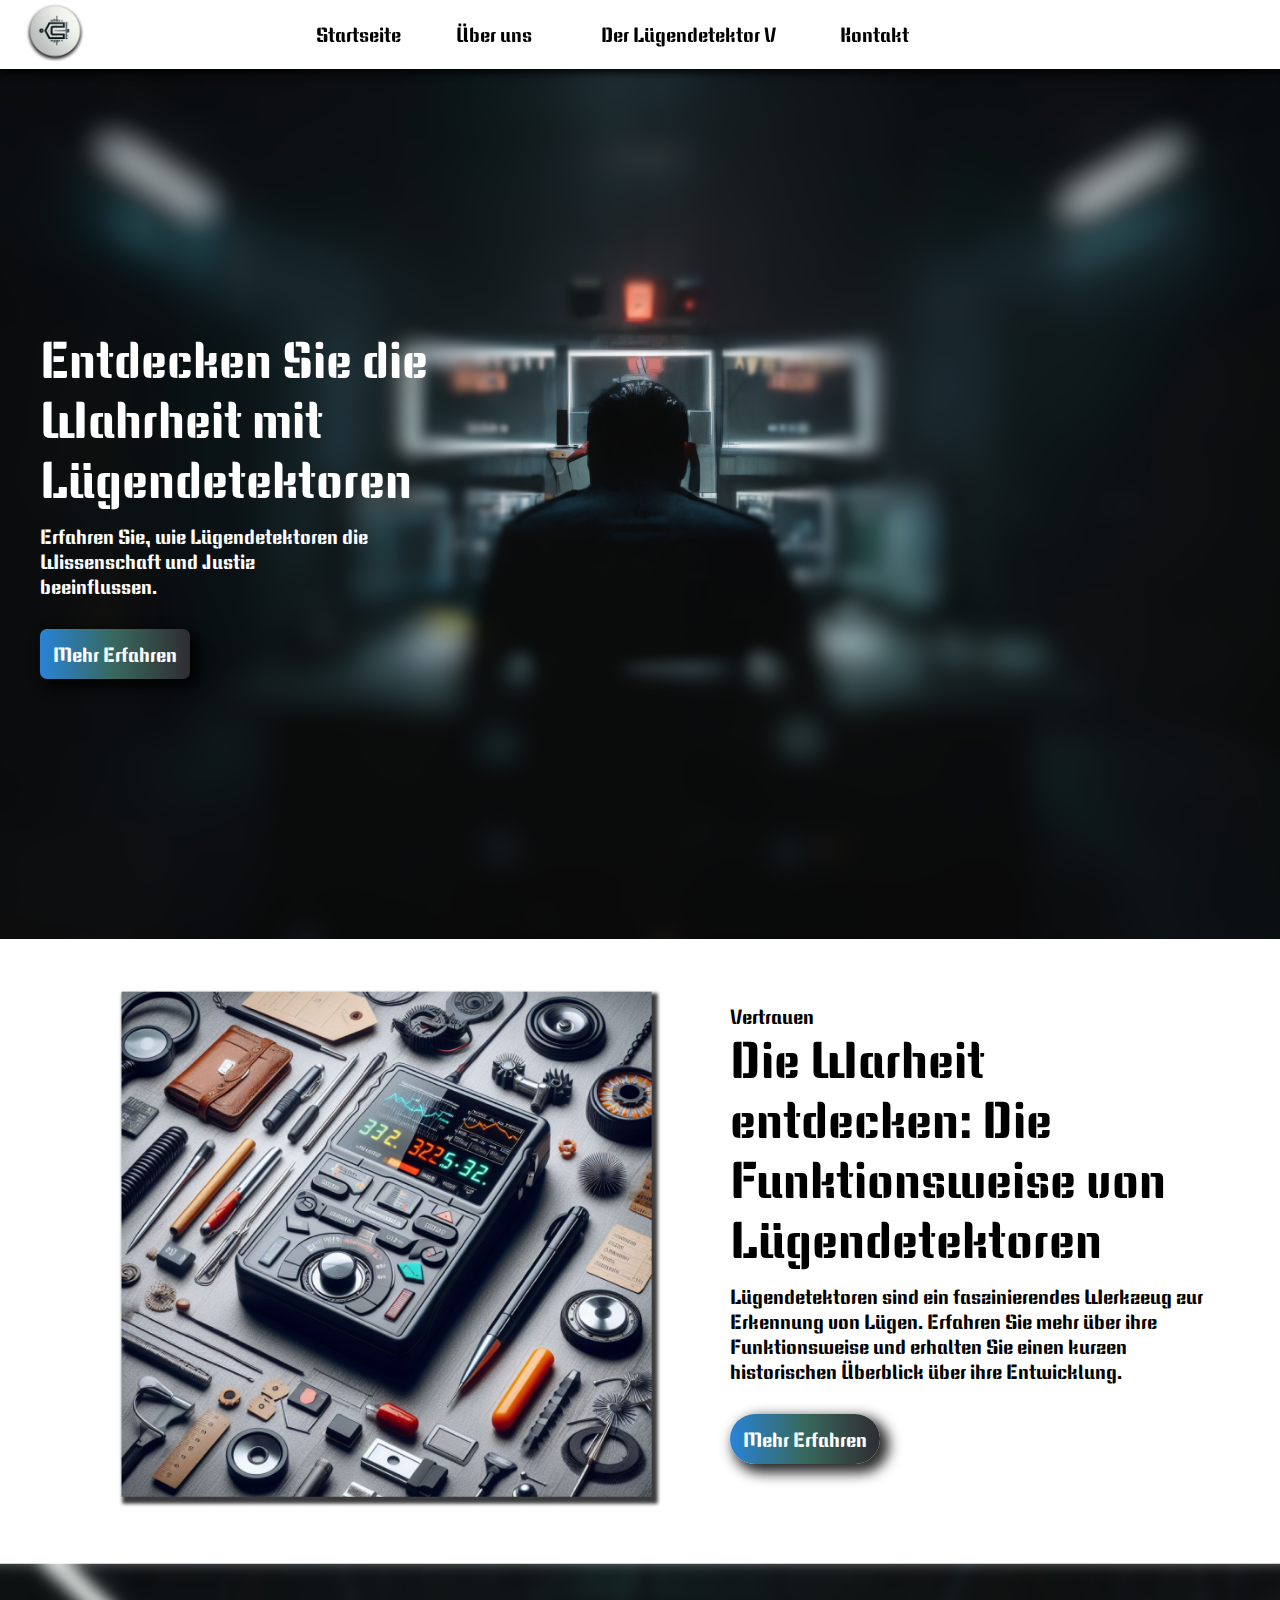
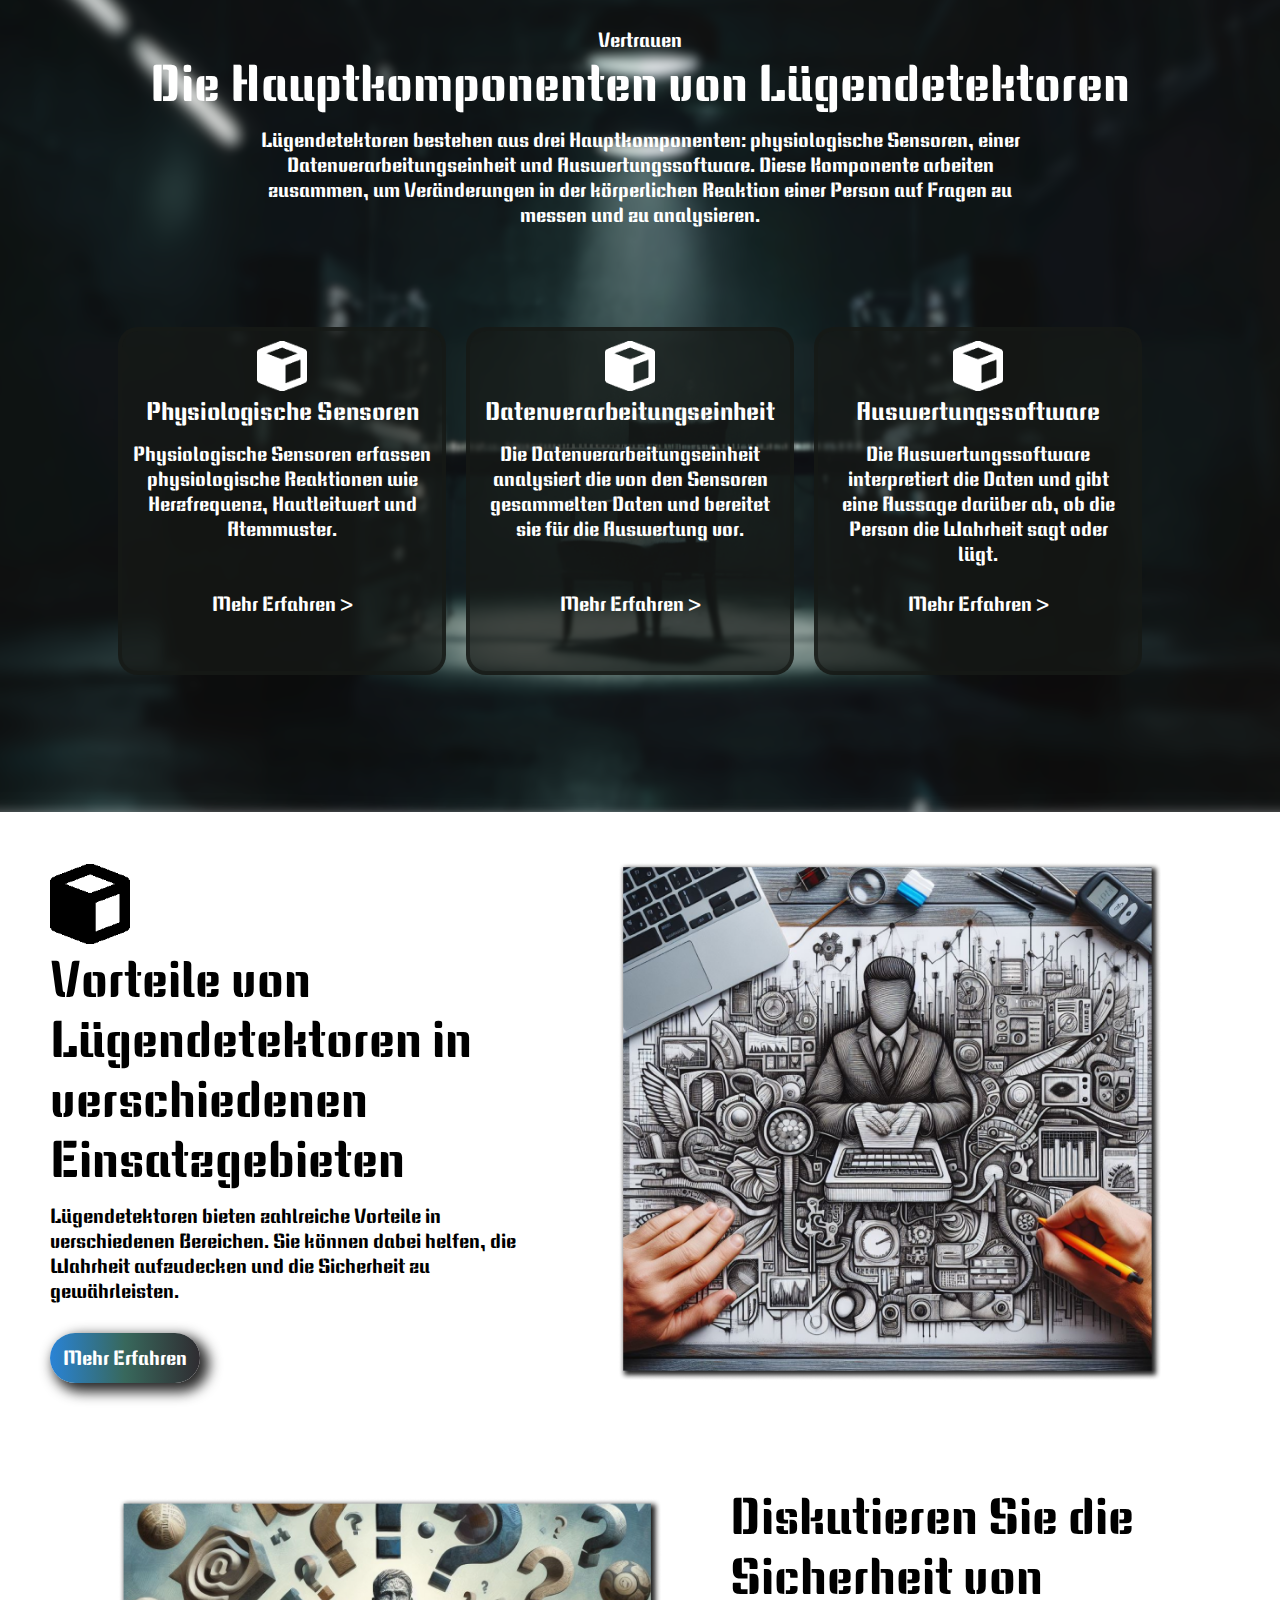
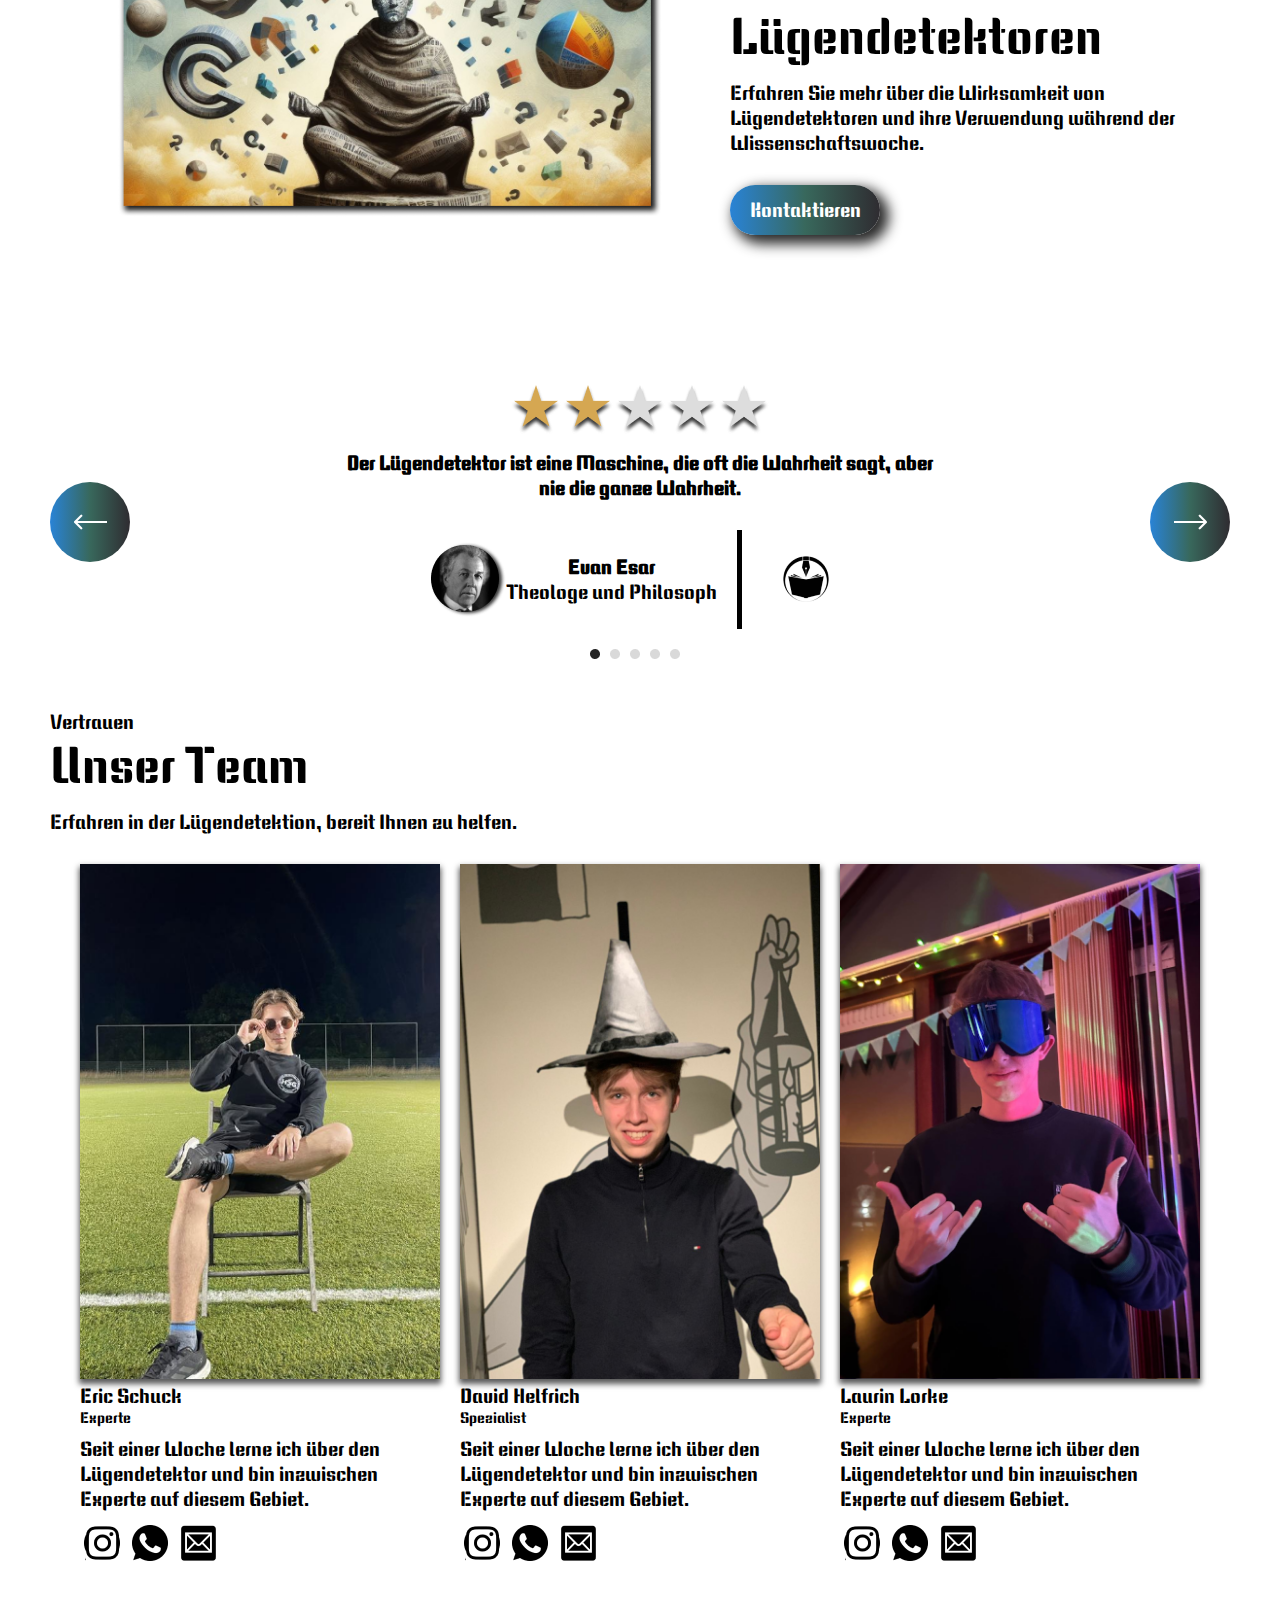
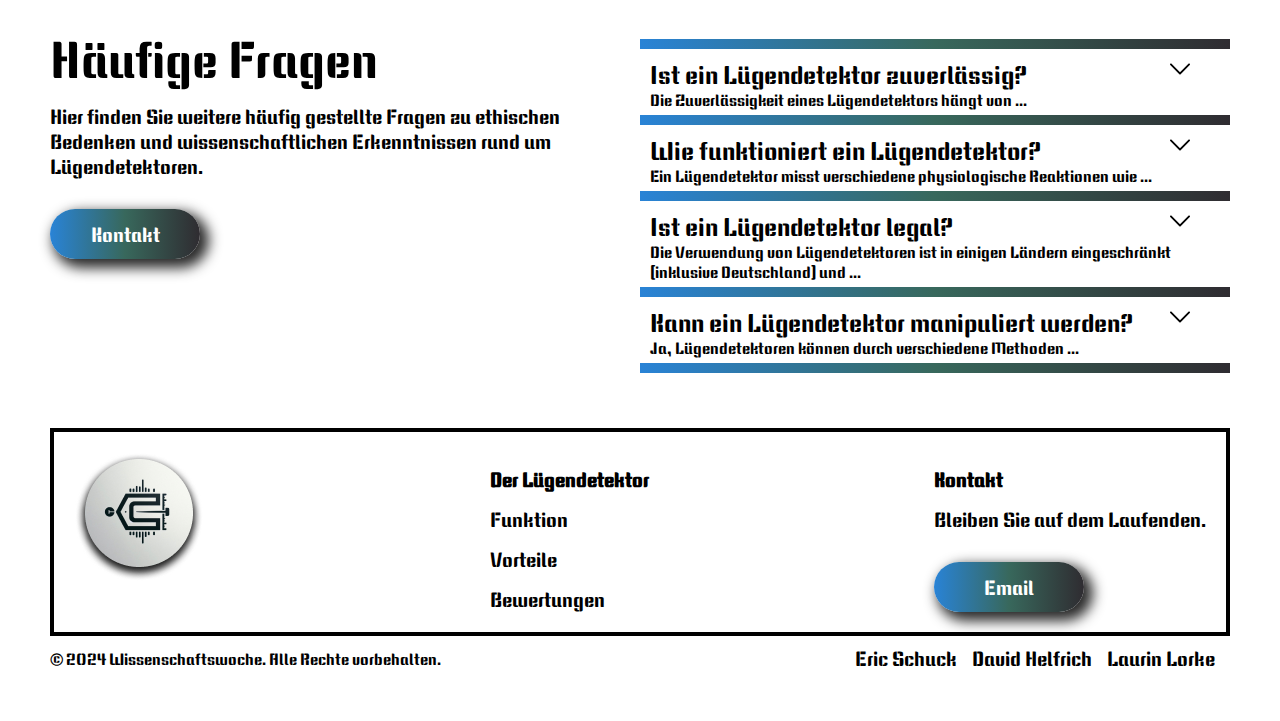
<file: index.html>
<!DOCTYPE html>
<html id="bdy" lang="en">
<head>
  <meta charset="UTF-8">
  <meta name="viewport" content="width=device-width, initial-scale=1.0, user-scalable=0">
  <link rel="preconnect" href="https://fonts.googleapis.com">
  <link rel="preconnect" href="https://fonts.gstatic.com" crossorigin>
  <link href="https://fonts.googleapis.com/css2?family=Keania+One&display=swap" rel="stylesheet">
  <link rel="stylesheet" href="style.css">
  <title>Der Lügendetektor</title>
</head>
<body>
  <div class="navbar">
    <div style="z-index: 99999;" class="left">
      <a href="#">
        <img class="navImg" src="assets/profile.png" />
      </a>
    </div>
    <div class="right">
      <a href="index2.html">
        <div class="subTitle navText">Startseite</div>
      </a>
      <a href="#about">
        <div class="subTitle navText">Über uns</div>
      </a>
      <div class="dropdown">
        <button class="dropbtn"><a class="dropnA">Der Lügendetektor V</a></button>
        <div class="dropdown-content">
          <a href="#funktion">Funktionsweise</a>
          <a href="#komponente">Hauptkomponente</a>
          <a href="#vorteile">Vorteile</a>
        </div>
      </div> 
      <a href="#contact">
        <div class="subTitle navText">Kontakt</div>
      </a>
    </div>
  </div>
  <div class="section1">
    <div class="sec1">
      <p class="bigTitle white">Entdecken Sie die<br>Wahrheit mit<br>Lügendetektoren </p>
      <p class="subTitle white">Erfahren Sie, wie Lügendetektoren die<br>Wissenschaft und Justiz<br>beeinflussen.</p>
      <a href="Wissenschaft & Justiz.docx-2.pdf">
        <div id="funktion" class="button">
          <p class="subTitle white">Mehr Erfahren</p>
        </div>
      </a>
    </div>
  </div>
  <div class="section2">
    <div class="l">
      <div class="imgContainer">
        <img class="scalable" src="assets/image1.png">
      </div>
    </div>
    <div class="r">
      <p class="subTitle">Vertrauen</p>
      <p class="bigTitle">Die Warheit entdecken: Die Funktionsweise von Lügendetektoren</p>
      <p class="subTitle">Lügendetektoren sind ein faszinierendes Werkzeug zur Erkennung von Lügen. Erfahren Sie mehr über ihre Funktionsweise und erhalten Sie einen kurzen historischen Überblick über ihre Entwicklung.</p>
      <div id="komponente" class="flex">
        <a href="Wie funktioniert der Lügendetektor.docx-2.pdf">
          <div class="button" style="border-radius: 50px;">
            <p class="subTitle white">Mehr Erfahren</p>
          </div>
        </a>
      </div>
    </div>
  </div>
  <div class="section3">
    <div>
      <p class="subTitle white">Vertrauen</p>
      <p class="bigTitle white">Die Hauptkomponenten von Lügendetektoren</p>
      <div style="width: 100%; justify-content: center; display: flex;">
        <p class="subTitle white" style="max-width: 800px;">Lügendetektoren bestehen aus drei Hauptkomponenten: physiologische Sensoren, einer Datenverarbeitungseinheit und Auswertungssoftware. Diese Komponente arbeiten zusammen, um Veränderungen in der körperlichen Reaktion einer Person auf Fragen zu messen und zu analysieren.</p>
      </div>
      <div class="flex">
        <a href="Wie funktioniert der Lügendetektor.docx-2.pdf">
          <div class="card">
            <img src="assets/Rectangle 35.png">
            <p class="bigTitle white">Physiologische Sensoren</p>
            <p class="subTitle white" style="margin-bottom: 50px;">Physiologische Sensoren erfassen physiologische Reaktionen wie Herzfrequenz, Hautleitwert und Atemmuster.</p>
            <a href="#" class="subTitle white">Mehr Erfahren ></a>
          </div>
        </a>
        <a href="Wie funktioniert der Lügendetektor.docx-2.pdf">
          <div class="card">
            <img src="assets/Rectangle 35.png">
            <p class="bigTitle white">Datenverarbeitungseinheit</p>
            <p class="subTitle white" style="margin-bottom: 50px;">Die Datenverarbeitungseinheit analysiert die von den Sensoren gesammelten Daten und bereitet sie für die Auswertung vor.</p>
            <a href="#" class="subTitle white">Mehr Erfahren ></a>
          </div>
        </a>
        <a href="Wie funktioniert der Lügendetektor.docx-2.pdf">
          <div class="card">
            <img src="assets/Rectangle 35.png">
            <p class="bigTitle white">Auswertungssoftware</p>
            <p class="subTitle white" style="margin-bottom: 25px;">Die Auswertungssoftware interpretiert die Daten und gibt eine Aussage darüber ab, ob die Person die Wahrheit sagt oder lügt.</p>
            <a href="#" class="subTitle white">Mehr Erfahren ></a>
          </div>
        </a>
      </div>
    </div>
  </div>
  <div id="vorteile" class="section4">
    <div class="r">
      <img src="assets/Rectangle 35.png">
      <p class="bigTitle">Vorteile von Lügendetektoren in<br>verschiedenen<br>Einsatzgebieten</p>
      <p class="subTitle">Lügendetektoren bieten zahlreiche Vorteile in verschiedenen Bereichen. Sie können dabei helfen, die Wahrheit aufzudecken und die Sicherheit zu gewährleisten.</p>
      <div class="flex">
        <a href="Vor und Nachteile.docx-2.pdf">
          <div class="button" style="border-radius: 50px;">
            <p class="subTitle white">Mehr Erfahren</p>
          </div>
        </a>
      </div>
    </div>
    <div class="l">
      <div class="imgContainer">
        <img class="scalable" src="assets/image2.png">
      </div>
    </div>
  </div>
  <div class="section5">
    <div class="l">
      <div class="imgContainer">
        <img class="scalable" src="assets/image3.png">
      </div>
    </div>
    <div class="r">
      <p class="bigTitle">Diskutieren Sie die<br>Sicherheit von<br>Lügendetektoren</p>
      <p class="subTitle">Erfahren Sie mehr über die Wirksamkeit von Lügendetektoren und ihre Verwendung während der Wissenschaftswoche.</p>
      <div class="flex">
        <a href="#contact">
          <div id="bewertung" class="button" style="border-radius: 50px;">
            <p class="subTitle white">Kontaktieren</p>
          </div>
        </a>
      </div>
    </div>
  </div>
  <div class="section6">
    <div class="one">
      <div onclick="left(), plusSlides(-1)" class="circle">
        <img src="assets/Arrow 1.png">
      </div>
    </div>
    <div class="two">
      <div class="flex1">
        <div class="comment mySlides fade comment1" style="margin-left: auto;">
          <div class="starContainer">
            <img src="assets/Star 1.png">
            <img src="assets/Star 1.png">
            <img src="assets/Star 2.png">
            <img src="assets/Star 2.png">
            <img src="assets/Star 2.png">
          </div>
          <p class="subTitle" style="font-weight: 600;">Der Lügendetektor ist eine Maschine, die oft die Wahrheit sagt, aber nie die ganze Wahrheit.</p>
          <div class="profileContainer">
            <img class="scalable" src="assets/Evan-Esar 1.png">
            <div>
              <p class="subTitle" style="font-weight: 600;">Evan Esar</p>
              <p class="subTitle">Theologe und Philosoph</p>
            </div>
            <img class="line" src="assets/Rectangle 14.png">
            <img class="scalable" src="assets/istockphoto-1258141369-612x612 1.png">
          </div>
        </div>  
        <div class="comment mySlides fade">
          <div class="starContainer">
            <img src="assets/Star 1.png">
            <img src="assets/Star 1.png">
            <img src="assets/Star 2.png">
            <img src="assets/Star 2.png">
            <img src="assets/Star 2.png">
          </div>
          <p class="subTitle" style="font-weight: 600;">Lügendetektoren sind heute vor den meisten Gerichten der Welt nicht als Beweismittel zugelassen. Sie sind zu unzuverlässig und zu unpraktisch. Ein britischer Wissenschaftler hat nun ein Gerät entwickelt, das versucht, beide Probleme gleichzeitig anzugehen.</p>
          <div class="profileContainer">
            <img class="scalable" src="assets/fanny_jimenez 1.png">
            <div>
              <p class="subTitle" style="font-weight: 600;">Fanny Jimenez</p>
              <p class="subTitle">Business Insider</p>
            </div>
            <img class="line" src="assets/Rectangle 14.png">
            <img class="scalable" style="border: 2px solid; border-radius: 50px;" src="assets/business-insider-logo.png">
          </div>
        </div>
        <div class="comment mySlides fade">
          <div class="starContainer">
            <img src="assets/Star 1.png">
            <img src="assets/Star 1.png">
            <img src="assets/Star 1.png">
            <img src="assets/Star 1.png">
            <img src="assets/Star 2.png">
          </div>
          <p class="subTitle" style="font-weight: 600;">Die Wahrheit zu sagen ist die beste Art, sich zu verteidigen.</p>
          <div class="profileContainer">
            <img class="scalable" src="assets/ovid.png">
            <div>
              <p class="subTitle" style="font-weight: 600;">Ovid</p>
              <p class="subTitle">Dichter der Antike</p>
            </div>
            <img class="line" src="assets/Rectangle 14.png">
            <img class="scalable" src="assets/feather-pen 1.png">
          </div>
        </div>
        <div class="comment mySlides fade" style="margin-right: auto;">
          <div class="starContainer">
            <img src="assets/Star 1.png">
            <img src="assets/Star 1.png">
            <img src="assets/Star 2.png">
            <img src="assets/Star 2.png">
            <img src="assets/Star 2.png">
          </div>
          <p class="subTitle" style="font-weight: 600;">Lügendetektoren können uns Informationen geben, aber sie können uns nicht die Wahrheit erzählen.</p>
          <div class="profileContainer">
            <img class="scalable" src="assets/GeneHackmanJun08 1.png">
            <div>
              <p class="subTitle" style="font-weight: 600;">Gene Hackman</p>
              <p class="subTitle">Schauspieler</p>
            </div>
            <img class="line" src="assets/Rectangle 14.png">
            <img class="scalable" src="assets/theatermasken-ikonenschattenbild-verantwortungsvolles-logo-des-theaterdramakomödienvektorikonen-schauspielers-191228845 1.png">
          </div>
        </div>
        <div class="comment mySlides fade" style="margin-right: auto;">
          <div class="starContainer">
            <img src="assets/Star 1.png">
            <img src="assets/Star 1.png">
            <img src="assets/Star 1.png">
            <img src="assets/Star 2.png">
            <img src="assets/Star 2.png">
          </div>
          <p class="subTitle" style="font-weight: 600;">Der Lügendetektor, der Mann und die Maschine, die sich nie einig sind.</p>
          <div class="profileContainer">
            <img class="scalable" src="assets/robert.png">
            <div>
              <p class="subTitle" style="font-weight: 600;">Robert Brault</p>
              <p class="subTitle">Autor</p>
            </div>
            <img class="line" src="assets/Rectangle 14.png">
            <img class="scalable" src="assets/feather-pen 1.png">
          </div>
        </div>
      </div>
      <div id="about" class="flex" style="margin-top: 20px;">
        <img class="circle1" id="id1" src="assets/Ellipse 3.png">
        <img class="circle1" id="id2" src="assets/Ellipse 3.png">
        <img class="circle1" id="id3" src="assets/Ellipse 3.png">
        <img class="circle1" id="id4" src="assets/Ellipse 3.png">
        <img class="circle1" id="id5" src="assets/Ellipse 3.png">
      </div>
    </div>
    <div class="three">
      <div onclick="right(), plusSlides(1)" class="circle">
        <img src="assets/Arrow 2.png">
      </div>
    </div>
  </div>
  <div class="section7">
    <p class="subTitle">Vertrauen</p>
    <p class="bigTitle">Unser Team</p>
    <p class="subTitle">Erfahren in der Lügendetektion, bereit Ihnen zu helfen.</p>
    <div class="sec7Container">
      <div class="card1">
        <div class="imgContainer1">
          <img class="scalable sec7Img" src="assets/Eric2.png">
        </div>
        <p class="subTitle">Eric Schuck</p>
        <p class="subTitle" style="font-size: 15px; margin-bottom: 10px;">Experte</p>
        <p class="subTitle">Seit einer Woche lerne ich über den Lügendetektor und bin inzwischen Experte auf diesem Gebiet.</p>
        <div style="margin-top: 10px;">
          <a href="https://www.instagram.com/_ericschuck_/"><img class="scalable" src="assets/insta.png"></a>
          <a href=""><img class="scalable" src="assets/phone.png"></a>
          <a href="mailto:eschuck58@gmail.com"><img class="scalable" src="assets/mail.png"></a>
        </div>
      </div>
      <div class="card1">
        <div class="imgContainer1">
          <img class="scalable sec7Img" src="assets/david.png">
        </div>
        <p class="subTitle">David Helfrich</p>
        <p class="subTitle" style="font-size: 15px; margin-bottom: 10px;">Spezialist</p>
        <p class="subTitle">Seit einer Woche lerne ich über den Lügendetektor und bin inzwischen Experte auf diesem Gebiet.</p>
        <div style="margin-top: 10px;">
          <a href="https://www.instagram.com/david.hsg.99/"><img class="scalable" src="assets/insta.png"></a>
          <a href=""><img class="scalable" src="assets/phone.png"></a>
          <a href="mailto:helfrichdavid07@gmail.com"><img class="scalable" src="assets/mail.png"></a>
        </div>
      </div>
      <div class="card1">
        <div class="imgContainer1">
          <img class="scalable sec7Img" src="assets/Laurin.png">
        </div>
        <p class="subTitle">Laurin Lorke</p>
        <p class="subTitle" style="font-size: 15px; margin-bottom: 10px;">Experte</p>
        <p class="subTitle">Seit einer Woche lerne ich über den Lügendetektor und bin inzwischen Experte auf diesem Gebiet.</p>
        <div style="margin-top: 10px;">
          <a href="https://www.instagram.com/08laurin80/"><img class="scalable" src="assets/insta.png"></a>
          <a href=""><img class="scalable" src="assets/phone.png"></a>
          <a href="mailto:lorke_laurin@yahoo.com"><img class="scalable" src="assets/mail.png"></a>
        </div>
      </div>
    </div>
  </div>
  <div class="section8">
    <div class="left" style="align-items: top;">
      <div>
        <p class="bigTitle">Häufige Fragen</p>
        <p class="subTitle">Hier finden Sie weitere häufig gestellte Fragen zu ethischen Bedenken und wissenschaftlichen Erkenntnissen rund um Lügendetektoren.</p>
        <a href="mailto:eschuck58@gmail.com" target="_blank">
          <div class="button" style="border-radius: 50px;">
            <p class="subTitle white">Kontakt</p>
          </div>
        </a>
      </div>
    </div>

    <div class="section8r">
      <div class="borderq">
      </div>
      <div class="question1">
        <div class="section8question">
          <div class="question">
            <p>Ist ein Lügendetektor zuverlässig?</p>
          </div>
          <div class="arrowdownIcon">
            <img class="icon" src="assets/arrow-down.svg" onclick="openDropdown('exQ1', 'pQ1')">
          </div>
        </div>
        <div class="contentquestion">
          <p>
            Die Zuverlässigkeit eines Lügendetektors hängt von 
            <span class="invisible x" id="exQ1">verschiedenen Faktoren ab, einschließlich der Erfahrung des Prüfers und der Art der Befragung bzw. des CQT - Lügendetektors.</span>
            <span class="y " id="pQ1">...</span>
          </p>
          <div class="extendedContentQ">
  
          </div>
        </div>
        
      </div>
      <div class="borderq">
      </div>
      <div class="question1">
        <div class="section8question">
          <div class="question">
            <p>Wie funktioniert ein Lügendetektor?</p>
          </div>
          <div class="arrowdownIcon">
            <img onclick="openDropdown('exQ2', 'pQ2')" class="icon" src="assets/arrow-down.svg">
          </div>
        </div>
        <div class="contentquestion">
          <p>
            Ein Lügendetektor misst verschiedene physiologische Reaktionen wie  
            <span class="invisible x" id="exQ2">Herzschlag, Blutdruck und Hautleitfähigkeit, um Anzeichen von Stress oder Unwarheit zu erkennen</span>
            <span class="y " id="pQ2">...</span>
          </p>
      </div>
      <div class="borderq">
      </div>
      <div class="question1">
        <div class="section8question">
          <div class="question">
            <p>Ist ein Lügendetektor legal?</p>
          </div>
          <div class="arrowdownIcon">
            <img id="iconar" class="icon" src="assets/arrow-down.svg" onclick="openDropdown('exQ3', 'pQ3')">
          </div>
        </div>
        <div class="contentquestion">
          <p>
            Die Verwendung von Lügendetektoren ist in einigen Ländern eingeschränkt (inklusive Deutschland) und 
            <span id="exQ3" class="invisible x">kann nur in bestimmten Situationen genutzt werden. Außerdem sind Auswertung der Lügendetektoren vor Gericht  als Beweise selten zulässig und auch leicht abstreitbar. </span>
            <span class="y" id="pQ3">...</span>  
          </p>
          
        </div>
      </div>
      <div class="borderq">
      </div>
      <div class="question1">
        <div class="section8question">
          <div class="question">
            <p>Kann ein Lügendetektor manipuliert werden?</p>
          </div>
          <div class="arrowdownIcon">
            <img id="iconar" class="icon" src="assets/arrow-down.svg" onclick="openDropdown('exQ4', 'pQ4')">
          </div>
        </div>
        <div class="contentquestion">
          <p style="transition: all 0.5s ease;">
            Ja, Lügendetektoren können durch verschiedene Methoden 
            <span id="exQ4" class="invisible x"> manipuliert werden, wie beispielweise durch die Verwendung von Gegenmaßnahmen, das bedeutet z.B kontrollieren von physiologische Reaktionen, etc. </span>
            <span class="y" id="pQ4">...</span>  
          </p>
        </div>
        <div class="borderq">
        </div>
  </div>
  </div>
  </div>
  </div>
  <div class="section9">
    <div>
      <img class="scalable" src="assets/profile.png">
    </div>
    <div style="display: grid;">
      <a href="#" class="subTitle" style="font-weight: 700;">Der Lügendetektor</a>
      <a href="#funktion" class="subTitle">Funktion</a>
      <a href="#vorteile" class="subTitle">Vorteile</a>
      <a href="#bewertung" class="subTitle">Bewertungen</a>
    </div>
    <div>
      <p class="subTitle" style="font-weight: 700;">Kontakt</p>
      <p class="subTitle">Bleiben Sie auf dem Laufenden.</p>
      <a href="mailto:eschuck58@gmail.com" target="_blank">
        <div id="contact" class="button" style="border-radius: 50px;">
          <p class="subTitle white">Email</p>
        </div>
      </a>
    </div>
  </div>
  <div class="section10">
    <div>
      <p>© 2024 Wissenschaftswoche. Alle Rechte vorbehalten.</p>
    </div>
    <div style="display: flex;">
      <p class="subTitle" style="margin: 0 15px 0 0;">Eric Schuck</p>
      <p class="subTitle" style="margin: 0 15px 0 0;">David Helfrich</p>
      <p class="subTitle" style="margin: 0 15px 0 0;">Laurin Lorke</p>
    </div>
  </div>
  <script src="script.js"></script>
</body>
</html>
</file>
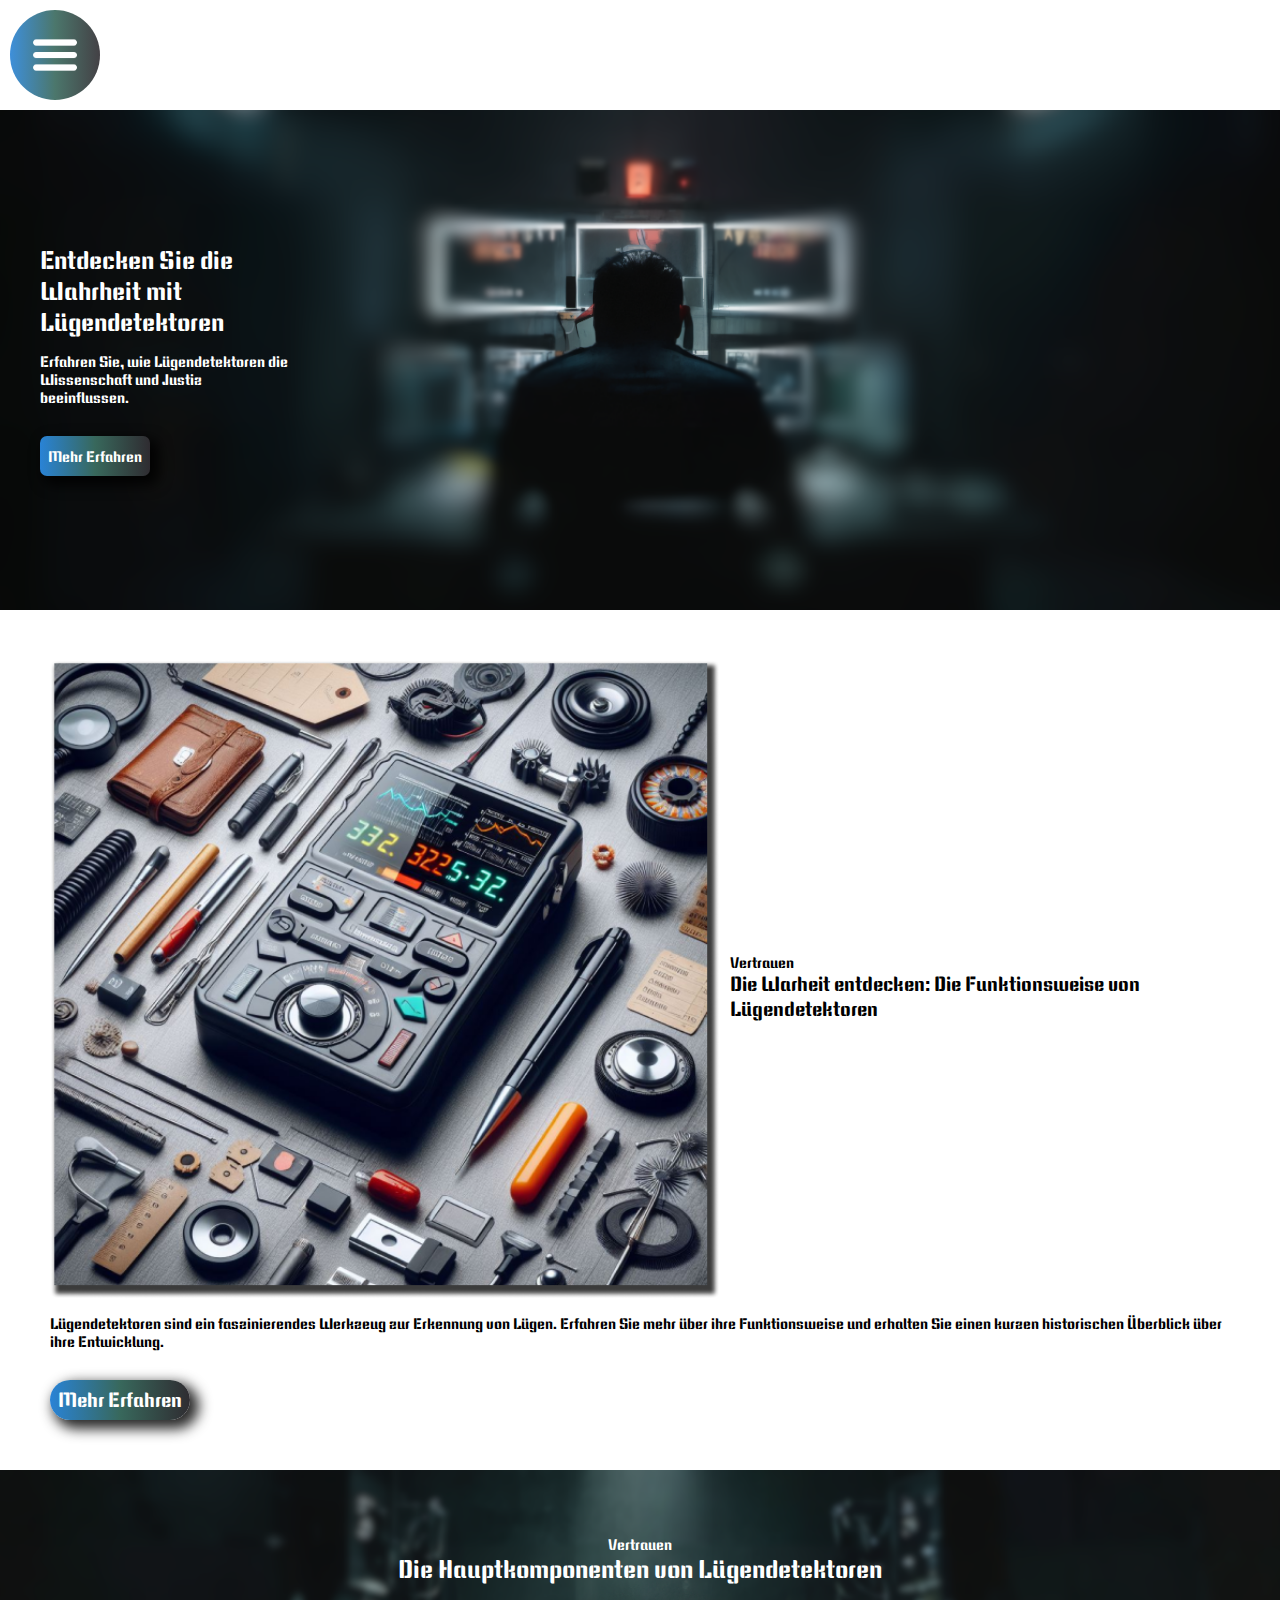
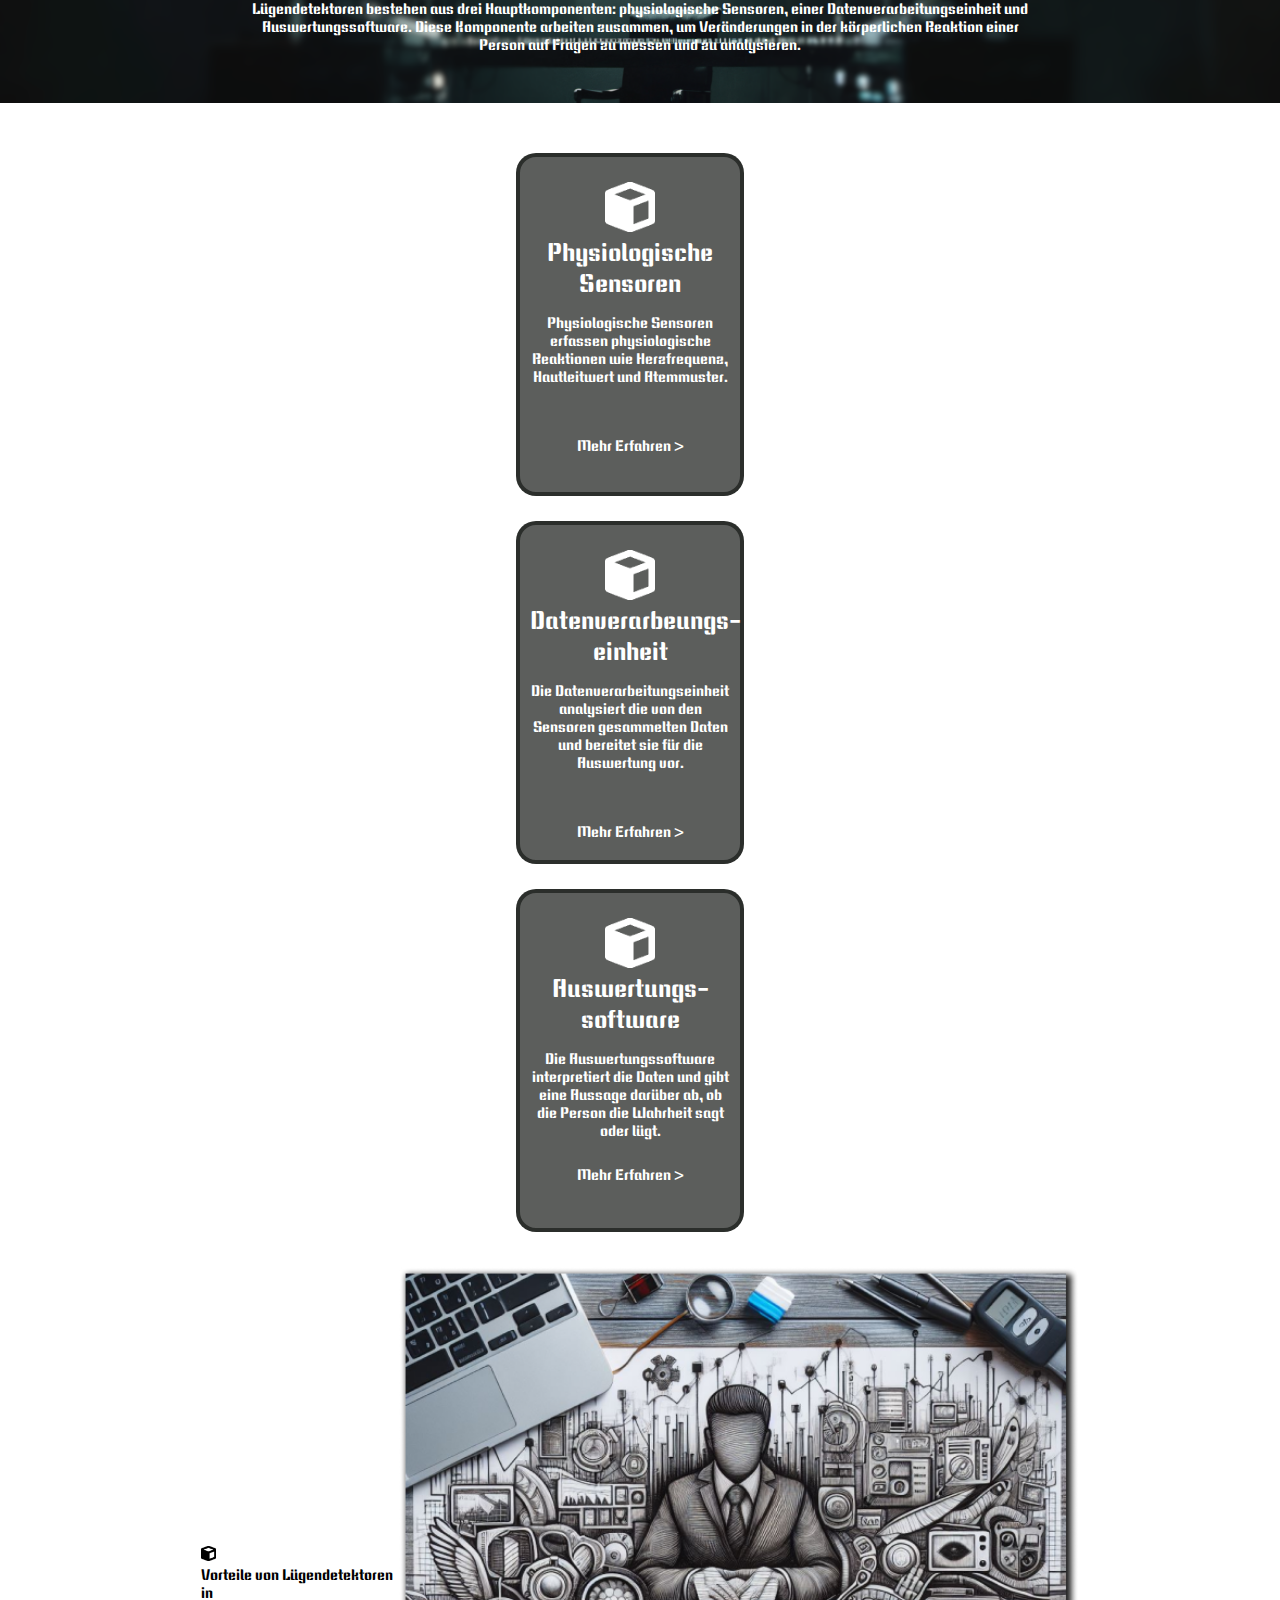
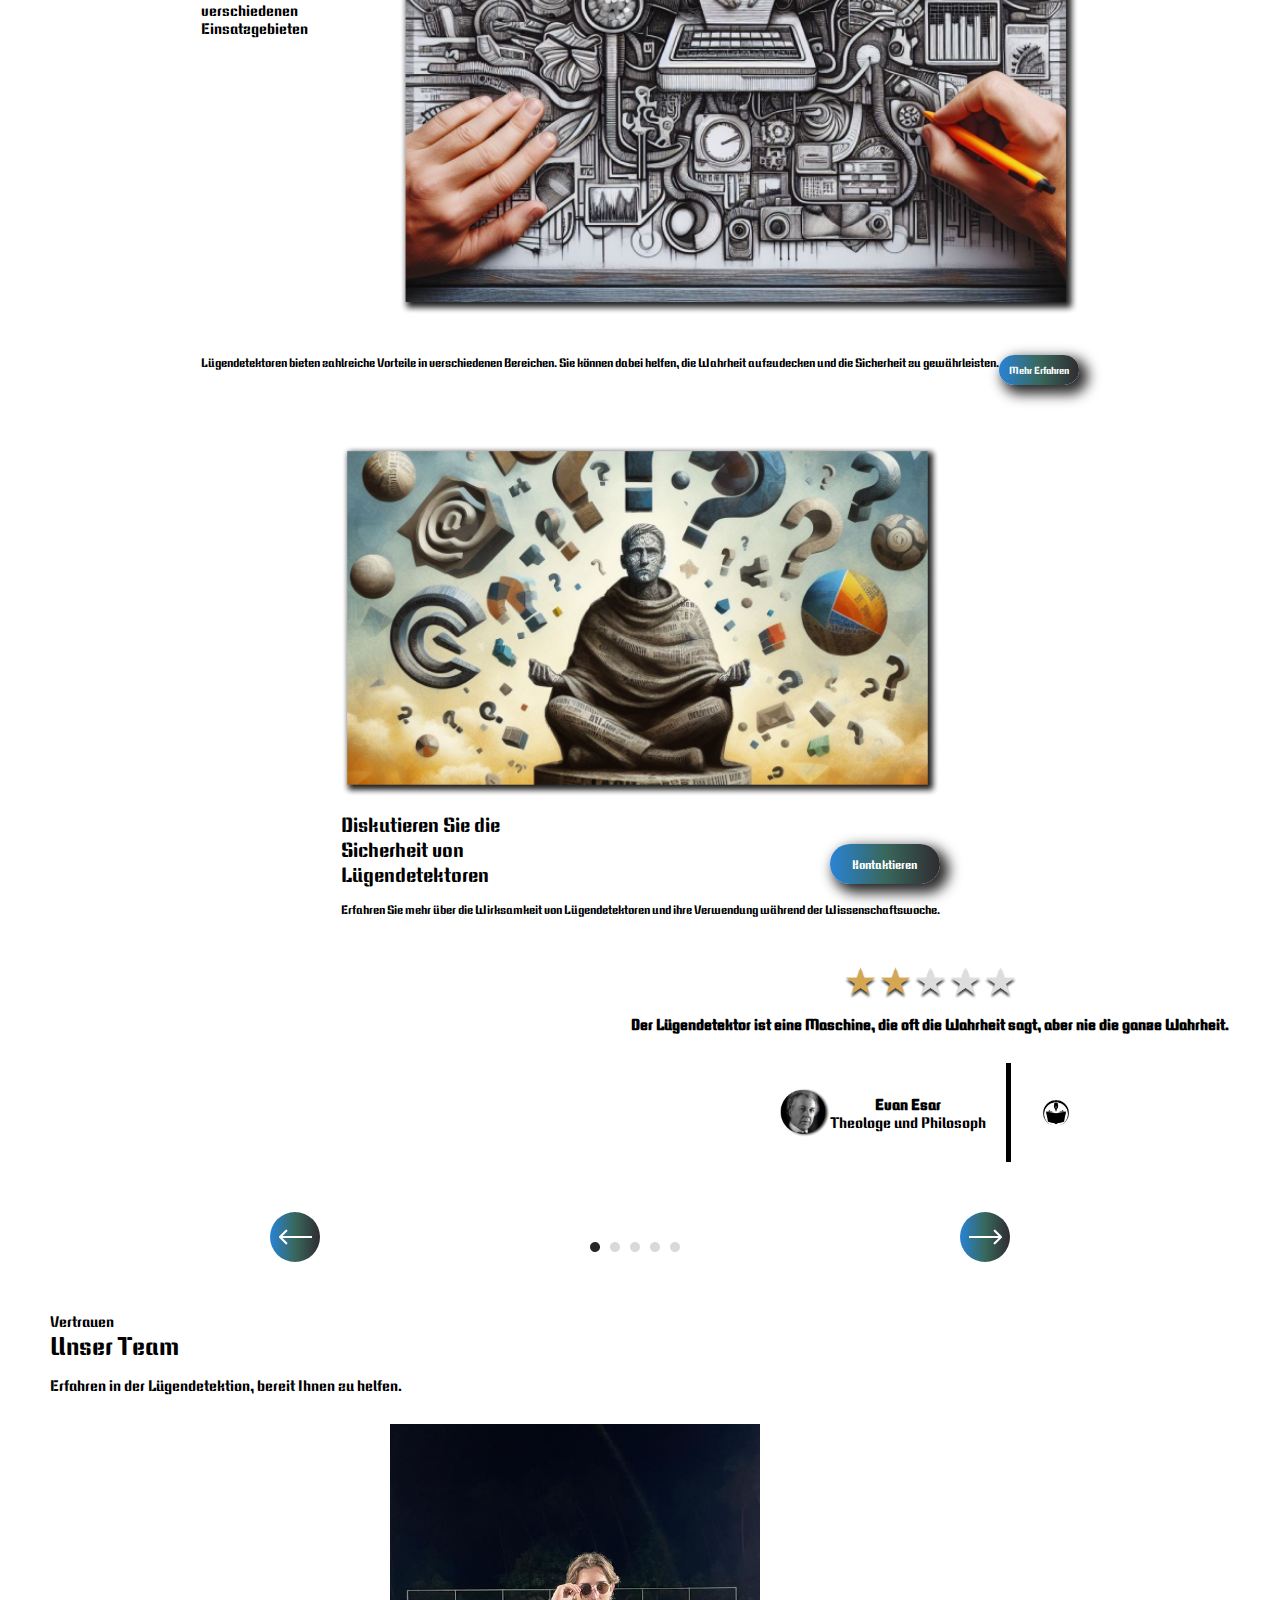
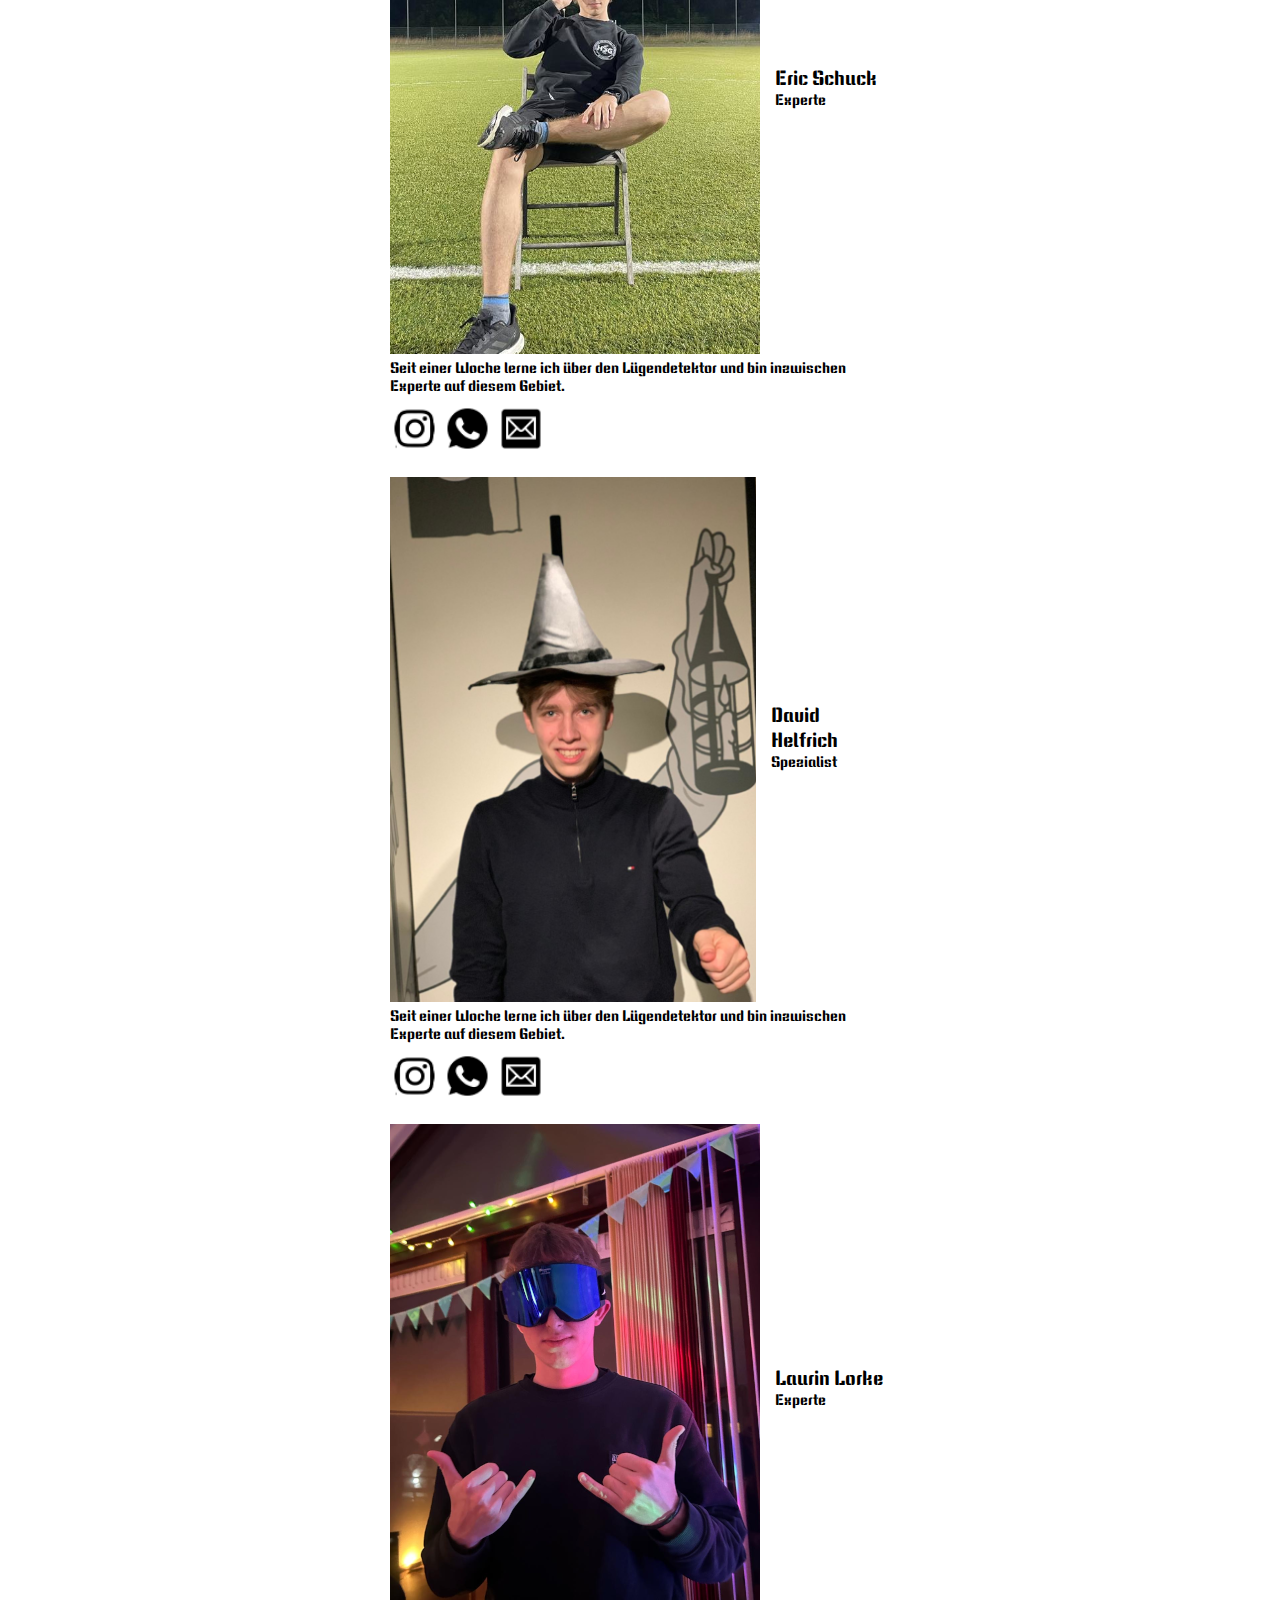
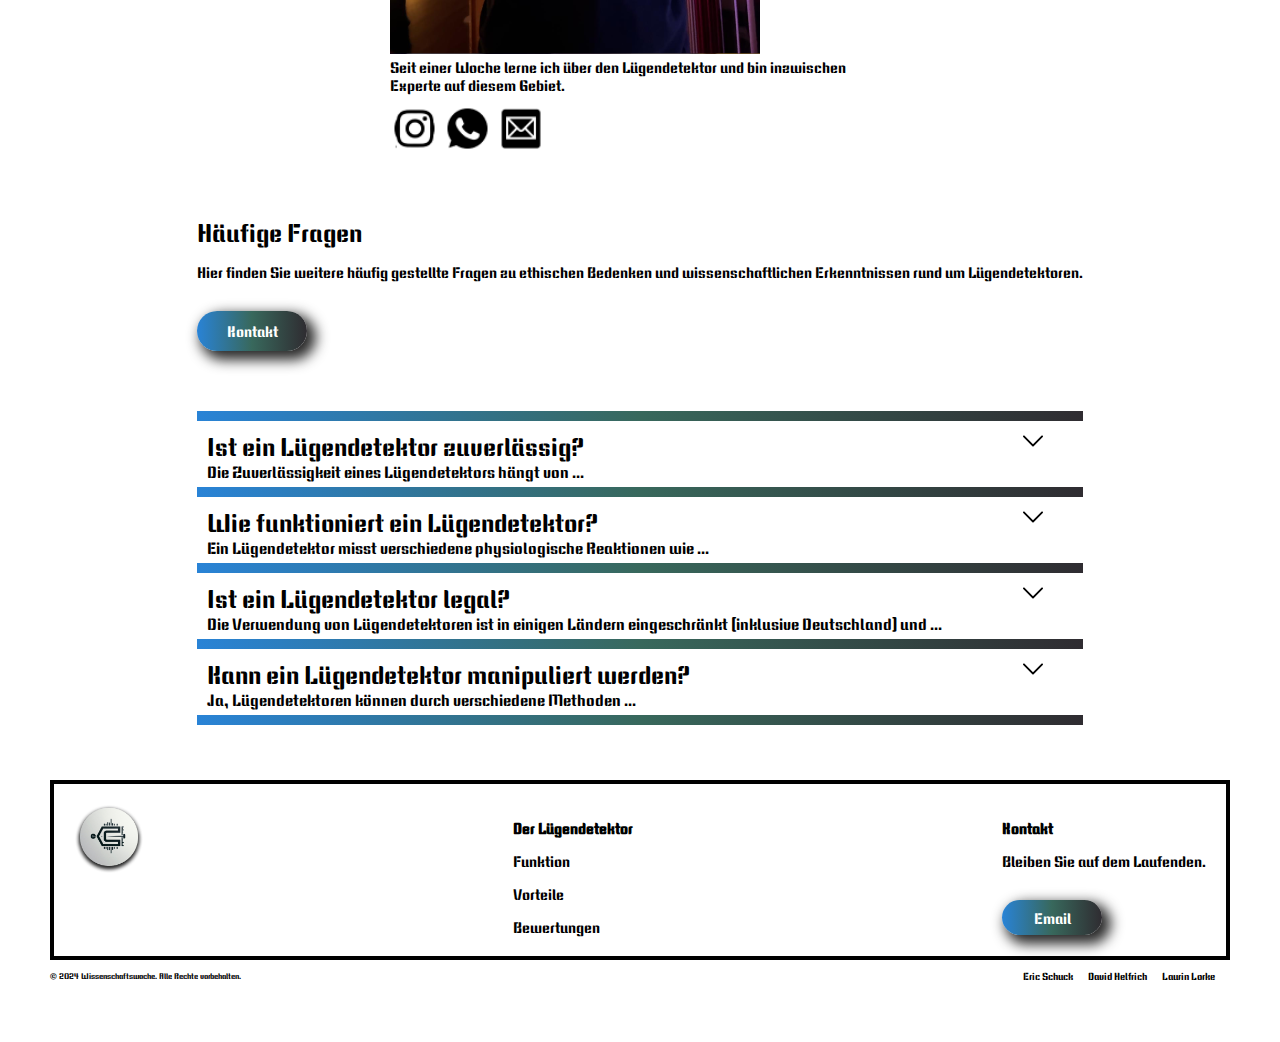
<file: index2.html>
<!DOCTYPE html>
<html lang="en">
<head>
  <meta charset="UTF-8">
  <meta name="viewport" content="width=device-width, initial-scale=1.0, user-scalable=0">
  <link rel="preconnect" href="https://fonts.googleapis.com">
  <link rel="preconnect" href="https://fonts.gstatic.com" crossorigin>
  <link href="https://fonts.googleapis.com/css2?family=Keania+One&display=swap" rel="stylesheet">
  <link rel="stylesheet" href="style.css">
  <link rel="stylesheet" href="phone.css">
  <title>Der Lügendetektor</title>
</head>
<body>
  <div onclick="activate2()" class="navCircle">
    <div class="hamContainer">
      <img class="hamburger" src="assets/Hamburger_icon.png">
    </div>
    <div class="invisible">
      <a href="#" class="navSection">
        <p class="bigTitle">Startseite</p>
      </a>
      <a href="#about" class="navSection">
        <p class="bigTitle">Über uns</p>
      </a>
      <a style="height: fit-content;" href="#" class="navSection">
        <p style="background-color: #2B2222; height: fit-content;" class="bigTitle">Der Lügendetektor</p>
      </a>
      <a href="#funktion" class="navIcon">
        <p class="subTitle white">Funktionsweise</p>
      </a>
      <a href="#komponente" class="navIcon">
        <p class="subTitle white">Hauptkomponente</p>
      </a>
      <a href="#vorteile" class="navIcon">
        <p class="subTitle white">Vorteile</p>
      </a>
      <a href="#contact" class="navIcon down">
        <p class="subTitle white">Kontakt</p>
      </a>
    </div> 
  </div>

  <div class="section1">
    <div class="sec1">
      <p class="bigTitle white">Entdecken Sie die<br>Wahrheit mit<br>Lügendetektoren </p>
      <p class="subTitle white">Erfahren Sie, wie Lügendetektoren die<br>Wissenschaft und Justiz<br>beeinflussen.</p>
      <a href="Wissenschaft & Justiz.docx-2.pdf">
        <div id="funktion" class="button">
          <p class="subTitle white">Mehr Erfahren</p>
        </div>
      </a>
    </div>
  </div>
  <div class="section2" style="display: grid;">
    <div class="flex">
      <div class="l">
          <img class="scalable" src="assets/image1.png">
      </div>
      <div class="r">
        <p class="subTitle" style="font-size: 15px;">Vertrauen</p>
        <p class="bigTitle" style="font-size: 20px;">Die Warheit entdecken: Die Funktionsweise von Lügendetektoren</p>
      </div>
    </div>
    <div>
      <p class="subTitle">Lügendetektoren sind ein faszinierendes Werkzeug zur Erkennung von Lügen. Erfahren Sie mehr über ihre Funktionsweise und erhalten Sie einen kurzen historischen Überblick über ihre Entwicklung.</p>
      <div id="komponente" class="flex">
      <a href="Wie funktioniert der Lügendetektor.docx-2.pdf">
        <div class="button" style="border-radius: 50px; width: 140px;">
          <p class="subTitle white">Mehr Erfahren</p>
        </div>
      </a>
      </div>
    </div>
  </div>
  <div class="section3">
    <div>
      <p class="subTitle white">Vertrauen</p>
      <p class="bigTitle white">Die Hauptkomponenten von Lügendetektoren</p>
      <div style="width: 100%; justify-content: center; display: flex;">
        <p class="subTitle white" style="max-width: 800px;">Lügendetektoren bestehen aus drei Hauptkomponenten: physiologische Sensoren, einer Datenverarbeitungseinheit und Auswertungssoftware. Diese Komponente arbeiten zusammen, um Veränderungen in der körperlichen Reaktion einer Person auf Fragen zu messen und zu analysieren.</p>
      </div>
    </div>
  </div>
  <div class="grid">
    <a href="Wie funktioniert der Lügendetektor.docx-2.pdf">
      <div class="card">
        <img src="assets/Rectangle 35.png">
        <p class="bigTitle white">Physiologische Sensoren</p>
        <p class="subTitle white" style="margin-bottom: 50px;">Physiologische Sensoren erfassen physiologische Reaktionen wie Herzfrequenz, Hautleitwert und Atemmuster.</p>
        <a href="#" class="subTitle white">Mehr Erfahren ></a>
      </div>
    </a>
    <a href="Wie funktioniert der Lügendetektor.docx-2.pdf">
      <div class="card">
        <img src="assets/Rectangle 35.png">
        <p class="bigTitle white">Datenverarbeungs-einheit</p>
        <p class="subTitle white" style="margin-bottom: 50px;">Die Datenverarbeitungseinheit analysiert die von den Sensoren gesammelten Daten und bereitet sie für die Auswertung vor.</p>
        <a href="#" class="subTitle white">Mehr Erfahren ></a>
      </div>
    </a>
    <a href="Wie funktioniert der Lügendetektor.docx-2.pdf">
      <div class="card">
        <img src="assets/Rectangle 35.png">
        <p class="bigTitle white">Auswertungs-software</p>
        <p class="subTitle white" style="margin-bottom: 25px;">Die Auswertungssoftware interpretiert die Daten und gibt eine Aussage darüber ab, ob die Person die Wahrheit sagt oder lügt.</p>
        <a href="#" class="subTitle white">Mehr Erfahren ></a>
      </div>
    </a>
  </div>
  <div id="vorteile" class="section4 grid" style="margin: 10px;">
    <div class="flex" style="padding-left: 10px;">
      <div class="r" style="width: fit-content;">
        <img style="width: 15px;" src="assets/Rectangle 35.png">
        <p class="bigTitle" style="font-size: 15px;">Vorteile von Lügendetektoren in<br>verschiedenen<br>Einsatzgebieten</p>
      </div>
      <div class="l" style="width: 80%;">
          <img class="scalable" src="assets/image2.png">
      </div>
    </div>
    <div class="flex" style="padding: 10px;">
      <p class="subTitle" style="font-size: 12px;">Lügendetektoren bieten zahlreiche Vorteile in verschiedenen Bereichen. Sie können dabei helfen, die Wahrheit aufzudecken und die Sicherheit zu gewährleisten.</p>
      <div class="flex">
        <a href="Vor und Nachteile.docx-2.pdf">
          <div class="button" style="border-radius: 50px; width: 80px; height: 30px;">
            <p class="subTitle white" style="font-size: 10px;">Mehr Erfahren</p>
          </div>
        </a>
      </div>
    </div>
  </div>
  <div class="section5 grid" style="margin-top: 50px;">
    <div class="flex" style="margin-bottom: 15px;">
      <img class="scalable" src="assets/image3.png">
    </div>
    <div class="flex">
      <div class="r">
        <p class="bigTitle" style="font-size: 20px;">Diskutieren Sie die<br>Sicherheit von<br>Lügendetektoren</p>
      </div>
        <a href="#contact">
          <div id="bewertung" class="button" style="border-radius: 50px;">
            <p style="font-size: 12px;" class="subTitle white">Kontaktieren</p>
          </div>
        </a>
    </div>
    <div class="flex">
      <p class="subTitle" style="font-size: 12px;">Erfahren Sie mehr über die Wirksamkeit von Lügendetektoren und ihre Verwendung während der Wissenschaftswoche.</p>
    </div>
  </div>
  <div class="section6" style="margin-top: 0;">
    <div class="two">
      <div class="flex1">
        <div class="comment mySlides fade comment1" style="margin-left: auto;">
          <div class="starContainer">
            <img src="assets/Star 1.png">
            <img src="assets/Star 1.png">
            <img src="assets/Star 2.png">
            <img src="assets/Star 2.png">
            <img src="assets/Star 2.png">
          </div>
          <p class="subTitle" style="font-weight: 600;">Der Lügendetektor ist eine Maschine, die oft die Wahrheit sagt, aber nie die ganze Wahrheit.</p>
          <div class="profileContainer">
            <img class="scalable" src="assets/Evan-Esar 1.png">
            <div>
              <p class="subTitle" style="font-weight: 600;">Evan Esar</p>
              <p class="subTitle">Theologe und Philosoph</p>
            </div>
            <img class="line" src="assets/Rectangle 14.png">
            <img class="scalable" src="assets/istockphoto-1258141369-612x612 1.png">
          </div>
        </div>  
        <div class="comment mySlides fade">
          <div class="starContainer">
            <img src="assets/Star 1.png">
            <img src="assets/Star 1.png">
            <img src="assets/Star 2.png">
            <img src="assets/Star 2.png">
            <img src="assets/Star 2.png">
          </div>
          <p class="subTitle" style="font-weight: 600;">Lügendetektoren sind heute vor den meisten Gerichten der Welt nicht als Beweismittel zugelassen. Sie sind zu unzuverlässig und zu unpraktisch. Ein britischer Wissenschaftler hat nun ein Gerät entwickelt, das versucht, beide Probleme gleichzeitig anzugehen.</p>
          <div class="profileContainer">
            <img class="scalable" src="assets/fanny_jimenez 1.png">
            <div>
              <p class="subTitle" style="font-weight: 600;">Fanny Jimenez</p>
              <p class="subTitle">Business Insider</p>
            </div>
            <img class="line" src="assets/Rectangle 14.png">
            <img class="scalable" style="border: 2px solid; border-radius: 50px;" src="assets/business-insider-logo.png">
          </div>
        </div>
        <div class="comment mySlides fade">
          <div class="starContainer">
            <img src="assets/Star 1.png">
            <img src="assets/Star 1.png">
            <img src="assets/Star 1.png">
            <img src="assets/Star 1.png">
            <img src="assets/Star 2.png">
          </div>
          <p class="subTitle" style="font-weight: 600;">Die Wahrheit zu sagen ist die beste Art, sich zu verteidigen.</p>
          <div class="profileContainer">
            <img class="scalable" src="assets/ovid.png">
            <div>
              <p class="subTitle" style="font-weight: 600;">Ovid</p>
              <p class="subTitle">Dichter der Antike</p>
            </div>
            <img class="line" src="assets/Rectangle 14.png">
            <img class="scalable" src="assets/feather-pen 1.png">
          </div>
        </div>
        <div class="comment mySlides fade" style="margin-right: auto;">
          <div class="starContainer">
            <img src="assets/Star 1.png">
            <img src="assets/Star 1.png">
            <img src="assets/Star 2.png">
            <img src="assets/Star 2.png">
            <img src="assets/Star 2.png">
          </div>
          <p class="subTitle" style="font-weight: 600;">Lügendetektoren können uns Informationen geben, aber sie können uns nicht die Wahrheit erzählen.</p>
          <div class="profileContainer">
            <img class="scalable" src="assets/GeneHackmanJun08 1.png">
            <div>
              <p class="subTitle" style="font-weight: 600;">Gene Hackman</p>
              <p class="subTitle">Schauspieler</p>
            </div>
            <img class="line" src="assets/Rectangle 14.png">
            <img class="scalable" src="assets/theatermasken-ikonenschattenbild-verantwortungsvolles-logo-des-theaterdramakomödienvektorikonen-schauspielers-191228845 1.png">
          </div>
        </div>
        <div class="comment mySlides fade" style="margin-right: auto;">
          <div class="starContainer">
            <img src="assets/Star 1.png">
            <img src="assets/Star 1.png">
            <img src="assets/Star 1.png">
            <img src="assets/Star 2.png">
            <img src="assets/Star 2.png">
          </div>
          <p class="subTitle" style="font-weight: 600;">Der Lügendetektor, der Mann und die Maschine, die sich nie einig sind.</p>
          <div class="profileContainer">
            <img class="scalable" src="assets/robert.png">
            <div>
              <p class="subTitle" style="font-weight: 600;">Robert Brault</p>
              <p class="subTitle">Autor</p>
            </div>
            <img class="line" src="assets/Rectangle 14.png">
            <img class="scalable" src="assets/feather-pen 1.png">
          </div>
        </div>
      </div>
    </div>
  </div>
  <div class="flex" style="justify-content: space-evenly;">
    <div class="one">
      <div onclick="left(), plusSlides(-1)" class="circle">
        <img src="assets/Arrow 1.png">
      </div>
    </div>
    <div id="about" class="flex" style="margin-top: 20px;">
      <img class="circle1" id="id1" src="assets/Ellipse 3.png">
      <img class="circle1" id="id2" src="assets/Ellipse 3.png">
      <img class="circle1" id="id3" src="assets/Ellipse 3.png">
      <img class="circle1" id="id4" src="assets/Ellipse 3.png">
      <img class="circle1" id="id5" src="assets/Ellipse 3.png">
    </div>
    <div class="three">
      <div onclick="right(), plusSlides(1)" class="circle">
        <img src="assets/Arrow 2.png">
      </div>
    </div>
  </div>
  <div class="section7">
    <p class="subTitle">Vertrauen</p>
    <p class="bigTitle">Unser Team</p>
    <p class="subTitle">Erfahren in der Lügendetektion, bereit Ihnen zu helfen.</p>
    <div class="sec7Container grid">
      <div class="card1">
        <div class="flex">
          <div class="imgContainer1">
            <img class="sec7Img" src="assets/Eric2.png">
          </div>
          <div>
            <p class="subTitle">Eric Schuck</p>
            <p class="subTitle" style="font-size: 15px; margin-bottom: 10px;">Experte</p>
          </div>
        </div>
        <p class="subTitle">Seit einer Woche lerne ich über den Lügendetektor und bin inzwischen Experte auf diesem Gebiet.</p>
        <div style="margin-top: 10px;">
        <a href="https://www.instagram.com/_ericschuck_/"><img class="scalable w" src="assets/insta.png"></a>
        <a href=""><img class="scalable w" src="assets/phone.png"></a>
        <a href="mailto:eschuck58@gmail.com"><img class="scalable w" src="assets/mail.png"></a>
        </div>
      </div>
      <div class="card1">
        <div class="flex">
          <div class="imgContainer1">
            <img class="sec7Img" src="assets/david.png">
          </div>
          <div>
            <p class="subTitle">David Helfrich</p>
            <p class="subTitle" style="font-size: 15px; margin-bottom: 10px;">Spezialist</p>
          </div>
        </div>
        <p class="subTitle">Seit einer Woche lerne ich über den Lügendetektor und bin inzwischen Experte auf diesem Gebiet.</p>
        <div style="margin-top: 10px;">
        <a href="https://www.instagram.com/david.hsg.99/"><img class="scalable w" src="assets/insta.png"></a>
        <a href=""><img class="scalable w" src="assets/phone.png"></a>
        <a href="mailto:helfrichdavid07@gmail.com"><img class="scalable w" src="assets/mail.png"></a>
        </div>
      </div>
      <div class="card1">
        <div class="flex">
          <div class="imgContainer1">
            <img class="sec7Img" src="assets/Laurin.png">
          </div>
          <div>
            <p class="subTitle">Laurin Lorke</p>
            <p class="subTitle" style="font-size: 15px; margin-bottom: 10px;">Experte</p>
          </div>
        </div>
        <p class="subTitle">Seit einer Woche lerne ich über den Lügendetektor und bin inzwischen Experte auf diesem Gebiet.</p>
        <div style="margin-top: 10px;">
        <a href="https://www.instagram.com/08laurin80/"><img class="scalable w" src="assets/insta.png"></a>
        <a href=""><img class="scalable w" src="assets/phone.png"></a>
        <a href="mailto:lorke_laurin@yahoo.com"><img class="scalable w" src="assets/mail.png"></a>
        </div>
      </div>
    </div>
  </div>
  <div class="section8" style="display: grid;">
    <div class="left" style="align-items: top;">
      <div>
        <p class="bigTitle">Häufige Fragen</p>
        <p class="subTitle">Hier finden Sie weitere häufig gestellte Fragen zu ethischen Bedenken und wissenschaftlichen Erkenntnissen rund um Lügendetektoren.</p>
        <a href="mailto:eschuck58@gmail.com" target="_blank">
          <div class="button" style="border-radius: 50px; margin-bottom: 50px;">
            <p class="subTitle white">Kontakt</p>
          </div>
        </a>
      </div>
    </div>

    <div class="section8r">
      <div class="borderq">
      </div>
      <div class="question1">
        <div class="section8question">
          <div class="question">
            <p>Ist ein Lügendetektor zuverlässig?</p>
          </div>
          <div class="arrowdownIcon">
            <img class="icon" src="assets/arrow-down.svg" onclick="openDropdown('exQ1', 'pQ1')">
          </div>
        </div>
        <div class="contentquestion">
          <p>
            Die Zuverlässigkeit eines Lügendetektors hängt von 
            <span class="invisible x" id="exQ1">verschiedenen Faktoren ab, einschließlich der Erfahrung des Prüfers und der Art der Befragung bzw. des CQT - Lügendetektors.</span>
            <span class="y " id="pQ1">...</span>
          </p>
          <div class="extendedContentQ">
  
          </div>
        </div>
        
      </div>
      <div class="borderq">
      </div>
      <div class="question1">
        <div class="section8question">
          <div class="question">
            <p>Wie funktioniert ein Lügendetektor?</p>
          </div>
          <div class="arrowdownIcon">
            <img onclick="openDropdown('exQ2', 'pQ2')" class="icon" src="assets/arrow-down.svg">
          </div>
        </div>
        <div class="contentquestion">
          <p>
            Ein Lügendetektor misst verschiedene physiologische Reaktionen wie  
            <span class="invisible x" id="exQ2">Herzschlag, Blutdruck und Hautleitfähigkeit, um Anzeichen von Stress oder Unwarheit zu erkennen</span>
            <span class="y " id="pQ2">...</span>
          </p>
      </div>
      <div class="borderq">
      </div>
      <div class="question1">
        <div class="section8question">
          <div class="question">
            <p>Ist ein Lügendetektor legal?</p>
          </div>
          <div class="arrowdownIcon">
            <img id="iconar" class="icon" src="assets/arrow-down.svg" onclick="openDropdown('exQ3', 'pQ3')">
          </div>
        </div>
        <div class="contentquestion">
          <p>
            Die Verwendung von Lügendetektoren ist in einigen Ländern eingeschränkt (inklusive Deutschland) und 
            <span id="exQ3" class="invisible x">kann nur in bestimmten Situationen genutzt werden. Außerdem sind Auswertung der Lügendetektoren vor Gericht  als Beweise selten zulässig und auch leicht abstreitbar. </span>
            <span class="y" id="pQ3">...</span>  
          </p>
          
        </div>
      </div>
      <div class="borderq">
      </div>
      <div class="question1">
        <div class="section8question">
          <div class="question">
            <p>Kann ein Lügendetektor manipuliert werden?</p>
          </div>
          <div class="arrowdownIcon">
            <img id="iconar" class="icon" src="assets/arrow-down.svg" onclick="openDropdown('exQ4', 'pQ4')">
          </div>
        </div>
        <div class="contentquestion">
          <p style="transition: all 0.5s ease;">
            Ja, Lügendetektoren können durch verschiedene Methoden 
            <span id="exQ4" class="invisible x"> manipuliert werden, wie beispielweise durch die Verwendung von Gegenmaßnahmen, das bedeutet z.B kontrollieren von physiologische Reaktionen, etc. </span>
            <span class="y" id="pQ4">...</span>  
          </p>
        </div>
        <div class="borderq">
        </div>
  </div>
  </div>
  </div>
  </div>
  <div class="section9">
    <div style="width: 70px;">
      <img class="scalable" src="assets/profile.png">
    </div>
    <div style="display: grid; margin-left: 10px;">
      <a href="#" class="subTitle" style="font-weight: 700;">Der Lügendetektor</a>
      <a href="#funktion" class="subTitle">Funktion</a>
      <a href="#vorteile" class="subTitle">Vorteile</a>
      <a href="#bewertung" class="subTitle">Bewertungen</a>
    </div>
    <div style="margin-left: 10px;">
      <p class="subTitle" style="font-weight: 700;">Kontakt</p>
      <p class="subTitle">Bleiben Sie auf dem Laufenden.</p>
      <a href="mailto:eschuck58@gmail.com" target="_blank">
        <div id="contact" class="button" style="border-radius: 50px; width: 100px; height: 35px;">
          <p class="subTitle white">Email</p>
        </div>
      </a>
    </div>
  </div>
  <div class="section10">
    <div>
      <p style="font-size: 8px;">© 2024 Wissenschaftswoche. Alle Rechte vorbehalten.</p>
    </div>
    <div style="display: flex;">
      <p class="subTitle" style="margin: 0 15px 0 0; font-size: 10px;">Eric Schuck</p>
      <p class="subTitle" style="margin: 0 15px 0 0; font-size: 10px;">David Helfrich</p>
      <p class="subTitle" style="margin: 0 15px 0 0; font-size: 10px;">Laurin Lorke</p>
    </div>
  </div>
  <script src="script.js"></script>
</body>
</html>
</file>
<file: style.css>
* {
  margin: 0;
  padding: 0;
  text-decoration: none;
  color: black;
  font-family: "Keania One", sans-serif;
}

body {
  overflow-x: hidden;
}

html {
  scroll-behavior: smooth;
}

.keania-one-regular {
  font-family: "Keania One", sans-serif;
  font-weight: 400;
  font-style: normal;
}

.bigTitle {
  font-size: 50px;
}

.subTitle {
  font-size: 20px;
  margin-top: 15px;
}

.white {
  color: white;
}

.navbar {
  z-index: 9999;
  width: 100%; 
  height: 69px; 
  left: 0px; 
  top: 0px; 
  position: fixed; 
  display: flex;
  align-items: center;
  background: rgba(255, 255, 255, 0.9); 
  box-shadow: 0px 4px 5.699999809265137px 1px rgba(0, 0, 0, 0.65);
  transition: all 0.5s ease;
}

.navText {
  margin: 0;
  margin-right: 55px;
  transition: all 0.5s ease;
}

.navImg {
  width: 60px; 
  height: auto; 
  margin: 0 55px 0 25px; 
  border-radius: 42.50px;
  transition: all 0.5s ease;
}

.dropdown {
  float: left;
  overflow: hidden;
  transition: all 0.5s ease;
  width: fit-content;
}

.left {
  display: flex;
  align-items: left;
  width: 0;
}

.right {
  display: flex;
  width: 100%;
  align-items: center;
  justify-content: center;
}

.dropdown .dropbtn {
  width: fit-content;
  border: none;
  font-size: 20px;
  outline: none;
  padding: 14px;
  margin-right: 50px;
  background-color: inherit;
  transition: all 0.5s ease;
}

.dropdown-content {
  display: none;
  position: absolute;
  background-color: white;
  border: 1px solid;
  min-width: 10px;
  border-radius: 10px;
  box-shadow: 0px 8px 16px 0px rgba(0,0,0,0.2);
}

.dropdown-content a {
  float: none;
  font-size: 20px;
  padding: 12px;
  text-decoration: none;
  display: block;
  text-align: left;
}

.dropdown-content a:hover {
  background-color: #ddd;
  border-radius: 12px;
  transition: all 0.5s ease;
}

.dropdown:hover .dropdown-content {
  display: block;
  transition: all 0.5s ease;
}

/* Section1 */

.section1 {
  margin-top: 69px;
  padding: 0 40px 0 40px;
  align-items: center;
  display: flex;
  position: relative;
  height: 870px;
  background-image: url('assets/Background1.png');
  background-repeat: no-repeat;
  background-position: center;
  background-size: cover;
}

.button {
  background: rgb(41,131,214);
  background: linear-gradient(90deg, rgba(41,131,214,1) 0%, rgba(56,104,92,1) 50%, rgba(47,44,49,1) 100%);
  display: flex;
  align-items: center;
  justify-content: center;
  -webkit-box-shadow: 6px 6px 13px 3px rgba(0,0,0,0.84); 
  box-shadow: 6px 6px 13px 3px rgba(0,0,0,0.84);
  width: 150px;
  height: 50px;
  border-radius: 7px;
  margin-top: 30px;
  transition: all 0.5s ease;
}

.button p {
  margin: 0;
}

/* Section2 */

.section2 {
  margin: 50px;
  display: flex;
}

.l, .r {
  width: 100%;
}

.l {
  display: flex;
  align-items: center;
  justify-content: center;
  max-width: 800px;
}

.r {
  max-width: 500px;
}

.imgContainer {
  width: 80%;
  min-width: 400px;
  height: auto;
}

.imgContainer img {
  width: 100%;
  height: auto;
}

.flex {
  display: flex;
  align-items: center;
}

.two .flex {
  justify-content: center;
}

/* Section3 */

.section3 {
  padding-top: 50px;
  justify-content: center;
  display: flex;
  text-align: center;
  background-image: url('assets/Background2.png');
  background-repeat: no-repeat;
  background-position: center;
  background-size: cover;
  height: 800px;
}

.section3 div {
  justify-content: center;
}

.section3 .flex {
  margin-top: 100px;
  justify-content: space-evenly;
}

.flex div .bigTitle {
  font-size: 25px;
}

.flex div .subTitle {
  font-size: 20px;
}

.card img {
  width: 50px;
  height: auto;
}

.card {
  max-width: 400px;
  margin-right: 20px;
  padding: 10px;
  border: 4px solid rgba(23, 26, 23, 0.7);
  height: 320px;
  width: 300px;
  border-radius: 20px;
  background-color: rgba(23, 26, 23, 0.7);
}

/* Section4 */

.section4 {
  display: flex;
  align-items: center;
  justify-content: center;
  margin: 50px;
}

.r img {
  filter: invert(1);
  width: 80px;
  transition: all 0.5s ease;
}

/* Section5 */

.section5 {
  margin: 50px;
  margin-top: 100px;
  display: flex;
  align-items: center;
  justify-content: center;
}

/* Section6 */

.section6 {
  margin: 50px;
  margin-top: 150px;
  display: flex;
  justify-content: space-between;
  align-items: center;
}

.circle {
  background: rgb(41,131,214);
  background: linear-gradient(90deg, rgba(41,131,214,1) 0%, rgba(56,104,92,1) 50%, rgba(47,44,49,1) 100%);
  height: 80px;
  width: 80px;
  border-radius: 40px;
  display: flex;
  align-items: center;
  justify-content: center;
  transition: all 0.5s ease;
}

.two { 
  width: 600px;
  text-align: center;
  display: grid;
  align-items: center;
  justify-content: center;
}

.starContainer {
  display: flex;
  align-items: center;
  justify-content: center;
}

.starContainer img {
  transition: all 0.5s ease;
}

.profileContainer {
  margin-top: 30px;
  display: flex;
  align-items: center;
  justify-content: center;
}

.profileContainer p {
  margin: 0;
}

.line {
  margin: 0 20px 0 20px;
}

.comment {
  width: 600px;
  display: none;
}

.fade {
  animation-name: fade;
  animation-duration: 1.5s;
}

@keyframes fade {
  from {opacity: .4}
  to {opacity: 1}
}

.flex1 {
  display: flex;
  width: 600px;
  position: relative;
  margin: auto;
}

.imgContainer1 .scalable {
  box-shadow: 0px 4px 5.699999809265137px 1px rgba(0, 0, 0, 0.65);
}

.profileContainer {
  width: 600px;
}

.circle1 {
  margin-right: 10px;
  width: 10px;
  height: auto;
  transition: all 0.5s ease;
}

.black {
  filter: invert(1);
}

/* Section7 */

.section7 {
  margin: 50px;
}

.sec7Container {
  margin-top: 50px;
  display: flex;
  justify-content: space-around;
  position: relative;
  margin: 20px;
}

.card1 {
  padding: 10px;
  max-width: 500px;
  position: relative;
}

.sec7Img {
  width: 100%;
  height: fit-content;
}

.card1 p {
  margin: 0;
}

/* Section8 */

.section8 {
  display: flex;
  justify-content: center;
  margin: 50px;
}

.section8 .left, .section8 .right {
  width: 100%;
}

/* Section9 */

.section9 {
  border: 4px solid;
  display: flex;
  margin: 50px;
  margin-bottom: 0;
  padding: 20px;
  justify-content: space-between;
}

/* Section10 */

.section10 {
  display: flex;
  align-items: center;
  justify-content: space-between;
  margin: 50px;
  margin-top: 10px;
}

.button:hover, .circle:hover, .circle1:hover, .starContainer img:hover, .navImg:hover, .navText:hover, .dropnA:hover, .jetztAnsehen:hover, .r img:hover, .scalable:hover {
  scale: 1.1;
  transition: all 0.5s ease;
}

.dropnA {
  transition: all 0.5s ease;
  scale: 32.25;
  z-index: 9999999;
}

.jetztAnsehen {
  transition: all 0.5s ease;
}

.scalable {
  transition: all 0.5s ease;
}

.section8 {
  display: flex;
  margin: 50px;
  transition: all 0.5s ease;
}

.section8 .left, .section8 .right {
  width: 100%;
  transition: all 0.5s ease;
}

.section8question {
  display: flex;
  flex-direction: row;
  justify-content: space-between;
  width: 100%;
  transition: all 0.5s ease;
}

.question1{
  display: flex;
  width: 100%;
  padding-top: 5px;
  flex-direction: column;
  transition: all 0.5s ease;
}

.section8r{
  align-items: none;
  display: flex;
  width: 100%;
  padding-top: 5px;
  flex-direction: column;
  transition: all 0.5s ease;
}

.question {
  padding-left: 10px;
  font-size: 25px;
  transition: all 0.5s ease;
}

.contentquestion{
  padding-left: 10px;
  transition: all 0.5s ease;
}

.invisible{
  display: none;
  transition: all 0.5s ease;
}

.visible{
  display: show;
  transition: all 0.5s ease;
}

.arrowdownIcon{
  padding-right: 40px;
  transition: all 0.5s ease;
}

.icon{
  width: 20px;
  height: auto;
}

.icon:hover{
cursor: pointer;
}

.y{
  transition: all 0.5s ease;
}

.x{
  transition: all 0.5s ease;
}

.borderq{
  height: 10px;
  width: 100%;
  margin-top: 5px;
  margin-bottom: 5px;
  transition: all 0.5s ease;
  background: rgb(41,131,214);
  background: linear-gradient(90deg, rgba(41,131,214,1) 0%, rgba(56,104,92,1) 50%, rgba(47,44,49,1) 100%);
}
</file>
<file: phone.css>
body {
  padding-bottom: 10px;
  overflow-x: hidden;
}
  
.navCircle {
  position: fixed;
  padding: 20px 20px 20px 20px;
  margin: 10px 10px 0 10px;
  border-radius: 50%;
  height: 50px;
  top: 0;
  width: 50px;
  background: rgba(41,131,214, 0.9);
  background: linear-gradient(90deg, rgba(41,131,214,0.9) 0%, rgba(56,104,92,0.9) 50%, rgba(47,44,49,0.9) 100%);
  transition: all 0.5s ease;
  z-index: 999; 
  align-items: center;
  justify-content: center;
  color: white;
}

.hamburger {
  height: 50px;
  width: auto;
}

.hamContainer {
  width: 100%;
  height: 100%;
  transition: all 0.5s ease;
  display: block;
  position: relative;
  align-items: center;
  justify-items: center;
}

.navCircle div a {
  color: white;
}

.activate {
  margin: 0;
  height: 100%;
  padding-left: 30px;
  padding-top: 30px;
  width: 70%;
  transition: all 0.5s ease;
  border-radius: 0;
}

.invisible {
  visibility: hidden;
  height: 100%;
}

.navIcon {
  display: flex;
  text-align: center;
}

.navIcon p {
  text-align: center;
  font-size: 25px;
}

.navIcon img {
  margin-right: 50px;
}

.down {
  position: absolute;
  bottom: 80px;
}

.shown {
  visibility: visible;
}

.ham {
  height: 80px;
  margin-bottom: 10px;
}

.invisible p.bigTitle {
  margin-bottom: 10px;
  width: 100%;
  margin-bottom: 20px;
  color: white;
}

.bigTitle {
  font-size: 25px;
}

.subTitle {
  font-size: 15px;
}

.section1 {
  margin-top: 110px;
  height: 500px;
}

.button {
  width: 110px;
  height: 40px;
}

.l {
  width: 100%;
  margin-right: 10px;
}


.r {
  width: 100%;
  position: relative;
}

.scalable {
  width: 100%;
  height: auto;
}

.flex div .bigTitle {
  font-size: 30px;
}

.section3 {
  height: fit-content;
  padding-bottom: 50px;
  margin-bottom: 50px;
}

.grid {
  display: grid;
  align-items: center;
  justify-content: center;
}

.card {
  width: 200px;
  height: 300px;
  margin-bottom: 25px;
  align-items: center;
  justify-content: center;
  text-align: center;
  padding-top: 25px;
}

.w {
  width: 50px;
}

.profileContainer .scalable {
  width: 50px;
}

.circle {
  width: 50px;
  height: 50px;
} 

.circle1 {
  width: 10px;
  height: auto;
}

.two {
  width: 100%;
  display: flex;
  align-items: center;
  justify-content: center;
}

.flex1 {
  width: 100%;
  align-items: center;
  justify-content: center;
  position: relative;
}

.starContainer img {
  width: 35px;
  height: auto;
}

.profileContainer {
  width: 100%;
}

.imgContainer1 {
  margin-right: 15px;
}

.shown {
  display: contents;
}
</file>
